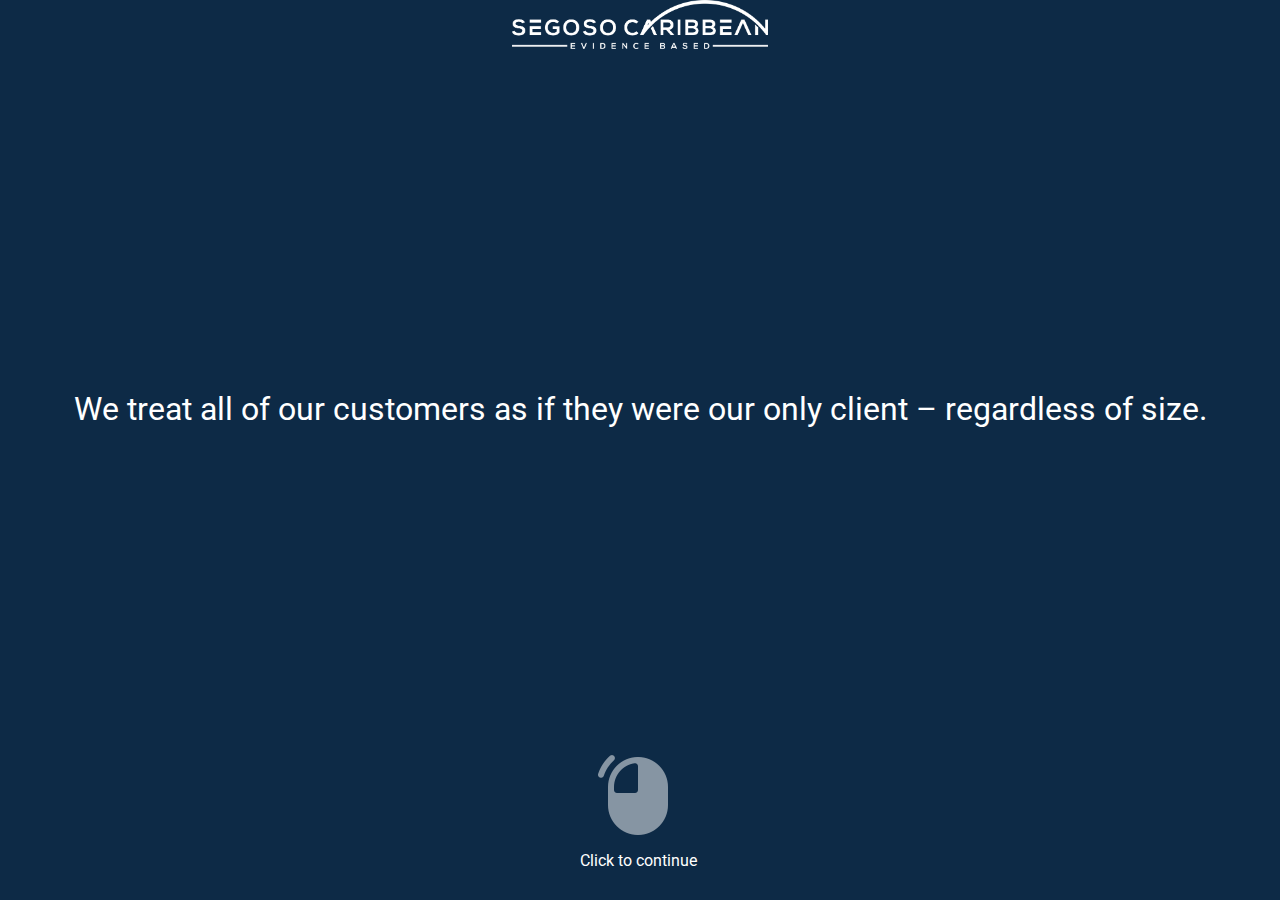
<file: index.html>
<!DOCTYPE html>
<html lang="en">
<head>
    <meta charset="UTF-8">
    <meta name="viewport" content="width=device-width, initial-scale=1.0">
    <link rel="shortcut icon" href="/images/favicon.ico" type="image/x-icon">
    <link rel="icon" href="/images/favicon.ico" type="image/x-icon">
    <link rel="stylesheet" href="css/main.css">
    <link rel="stylesheet" type="text/css" href="images/svg/sprite_60fps.css"/>

    <title>Segoso</title>
</head>
<body class="enterPage" onclick="changeText()">
        <div id="topMenu">
            <ul id="menu-left">
                <li><a href="#"></a></li>
            </ul>
            <a href="homepage.html" id="logoMenu"><img src="images/SEGOSO_logo_white.png" /></a>
            <ul id="menu-right">
                <li><a href="#"></a></li>
            </ul>
        </div>
        <div class="center" id="textDiv">
            <p id="textToChange" style="text-align:center; font-size: 2em; margin:20px">We treat all of our customers as if they were our only client – regardless of size.</p>
        </div>
        <div class="float"  onclick="changeText()">
            <button style="border: 0;background-color: transparent;display: block;margin-left: auto;margin-right: auto;"><img src="images/icons/left-click.png" style="opacity: 0.5;width: 100%;"/></button>
            <p style="text-align:center; font-size: 1em; line-height: 0%;">Click to continue</p>
        </div>
    <script>
        function changeText() {
            var x = document.getElementById("textToChange");
            x.classList.add('fade');

            setTimeout(() => {
                if (x.innerHTML === "We treat all of our customers as if they were our only client – regardless of size.") {
                    x.innerHTML = "Speed, clarity and results is what counts";
                    x.classList.remove('fade');
                }
                else if(x.innerHTML == "Speed, clarity and results is what counts"){
                    x.innerHTML = "Customers come to us because they need a team that is responsive,<br>reliable, and who get it done.";
                    x.classList.remove('fade');
                }
                else {
                    x.innerHTML = "";
                    setTimeout(() => {
                        window.open("homepage.html", "_self");
                    }, 500);
                }
            }, 500);
        }
    </script>
</body>
</html>
</file>
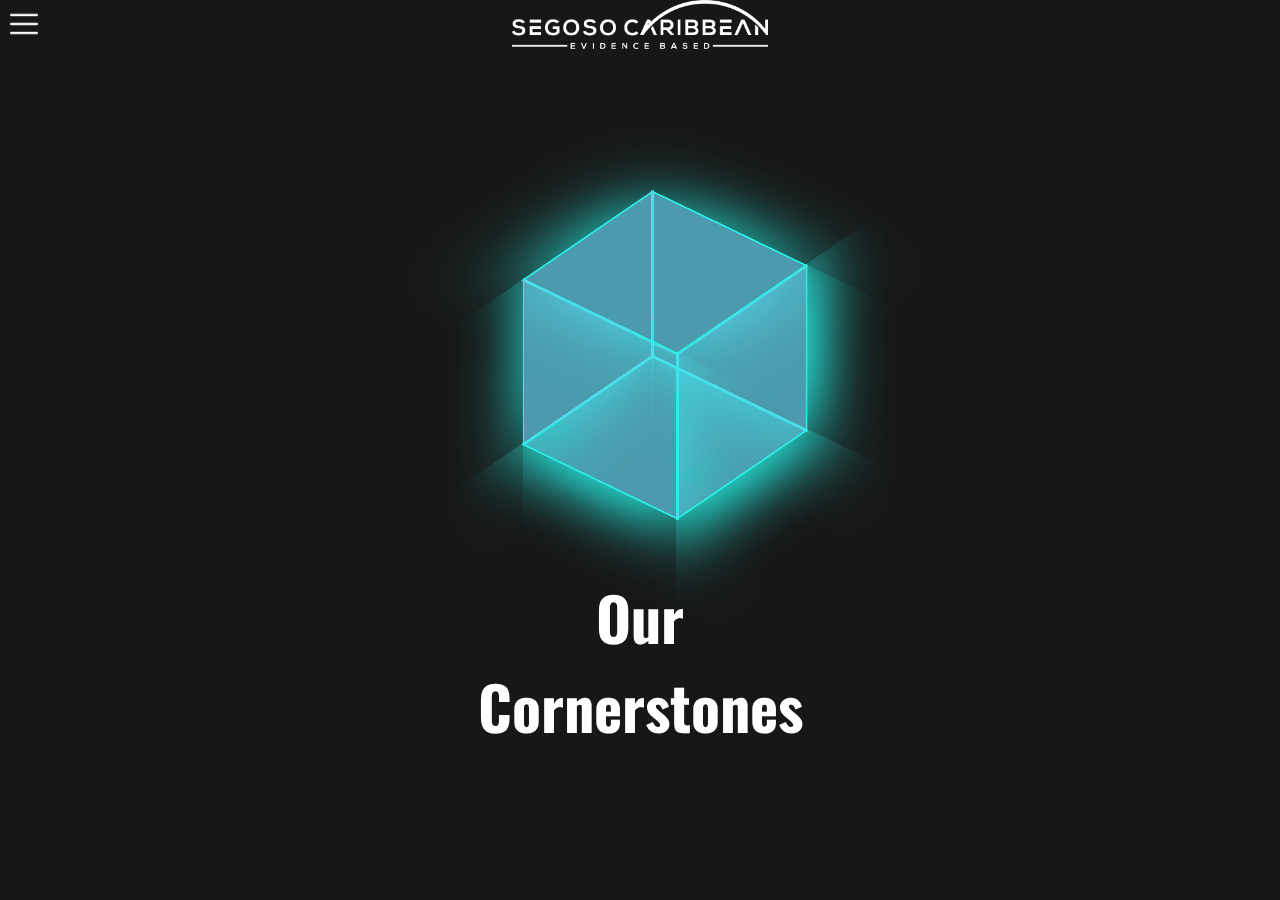
<file: culture.html>
<!DOCTYPE html>
<html lang="en">
<head>
    <meta charset="UTF-8">
    <meta name="viewport" content="width=device-width, initial-scale=1.0">
    <link rel="shortcut icon" href="/images/favicon.ico" type="image/x-icon">
    <link rel="icon" href="/images/favicon.ico" type="image/x-icon">
    <link rel="stylesheet" href="css/main.css">
    <link rel="stylesheet" type="text/css" href="images/svg/sprite_60fps.css"/>
    <script src="https://code.jquery.com/jquery-3.5.1.min.js" integrity="sha256-9/aliU8dGd2tb6OSsuzixeV4y/faTqgFtohetphbbj0=" crossorigin="anonymous"></script>
    <title>Home</title>

    <style>
        body{
            margin: unset;
            height: 100vh;
            background-color: #171717;
            color:white;
        }

        h1,h2,h2{
            margin:0;
        }

        #sect-1{
            transform: translate(0%, 75%);
        }

        #cube-container{
            box-sizing: border-box;
            transform-style: preserve-3d;
            top: 50%;
            left: 50%;
            position:relative;
            width: 200px;
            height: 200px;
            transition: 2s cubic-bezier(0.68, -0.55, 0.27, 1.55);
            transform: rotateX(-35deg)rotateY(-40deg)translate(-50%,-50%);
        }

        #cube-container .face{
            width: 200px;
            height: 200px;
            position:absolute;
            border: 2px solid #27f0e6;
            background: #63d5f170;
            box-shadow: 0px 0px 100px #27f0e6;
        }

        #cube-container .face.top{
            transform: rotateX(90deg);
            margin-top: -50%;
        }

        #cube-container .face.bottom{
            transform: rotateX(90deg);
            margin-top: 50%;
        }

        #cube-container .face.right{
            transform: rotateY(90deg);
            margin-left: 50%;
        }

        #cube-container .face.left{
            transform: rotateY(-90deg);
            margin-left: -50%;
        }

        #cube-container .face.back{
            transform: translateZ(100px)
        }

        #cube-container .face.front{
            transform: translateZ(-100px)
        }

        #cube-container:hover{
            transform: rotateX(45deg)rotateY(20deg)translate(-50%,-50%);
            transition: 2s cubic-bezier(0.68, 0.55, 0.27, 1.55);
        }

        /*Cornerstones code*/
        .cornerstones{
            display: flex;
            flex-direction: row;
            justify-content: center;
            align-items: center;
            gap: 100px;
            flex-wrap: wrap;
        }
        .cornerstones p{
            font-weight: bold;
            font-size: 40px;
        }

        .number{
            color: #1198D5;
            font-family: 'Oswald', sans-serif;
        }

        .title{
            text-decoration: underline;
        }

        .darkSide{
            display: flex;
            flex-direction: column;
            text-align: right;

        }

        .lightSide{
            text-align: left;
        }

        .culture{
            display: flex;
            flex-direction: row;
            flex-wrap: wrap;
            justify-content: space-around;
            gap: 150px;
        }

        .culture div{
            display: flex;
            flex-direction: column;
            justify-content: center;
            align-items: center;
        }

        .culture div p{
            text-align: center;
        }

        .culture p{
            font-size: 40px;
        }

    </style>
</head>
<body>
        <div id="topMenu" style="margin-bottom: 3%;">
            <ul id="menu-left">
                <li><a href="#" onclick="openMenu()"><img src="images/icons/menu.png" style="width: 5%;margin: 0" /></a></li>
            </ul>
            <a href="homepage.html" id="logoMenu"><img src="images/SEGOSO_logo_white.png" /></a>
            <ul id="menu-right">
                <li><a href="#"></a></li>
            </ul>
        </div>

        <nav class="animeNav" id="menu">
            <ul>
                <li><img src="images/icons/close.png" alt="close icon" class="close-icon" onclick="closeMenu()"></li>
                <li><a href="homepage.html">WHO WE ARE</a></li>
                <li><a href="whereWeAre.html">WHERE WE ARE</a></li>
                <li><a href="">WORK STYLE</a></li>
                <li><a href="team.html">OUR TEAM</a></li>
                <li><a href="contactUs.html">CONTACT US</a></li>
            </ul>
            <p class="lite-text">MENU</p>
        </nav>

        <div style="text-align: center" id="sect-1">
            <div id="cube-container">
                <div class="face top"></div>
                <div class="face right"></div>
                <div class="face bottom"></div>
                <div class="face left"></div>
                <div class="face back"></div>
                <div class="face front"></div>
            </div>
            <h2>Our<br>Cornerstones</h2>
        </div>

        <div class="float" style="display: none;" onclick="nextSlide()">
            <button style="border: 0;background-color: transparent;display: block;margin-left: auto;margin-right: auto;"><img src="images/icons/left-click.png" style="width: 100%;"/></button>
            <p style="text-align:center; font-size: 1em; line-height: 0%;">Click to continue</p>
        </div>

        <div class="cornerstones" style="display: none;">
            <div class="darkSide">
                <div id="cs-1">
                    <h2 class="number">01</h2>
                    <h2 class="title">RECRUITMENT</h2>
                    <p>We surround<br>ourselves with the<br>best</p>
                </div>

                <div id="cs-2">
                    <h2 class="number">02</h2>
                    <h2 class="title">MANAGEMENT</h2>
                    <p>We surround<br>ourselves with the<br>best</p>
                </div>
            </div>

            <div class="lightSide">
                <div id="cs-3">
                    <h2 class="number">03</h2>
                    <h2 class="title">QUALITY</h2>
                    <p>We monitor 100% of<br>events</p>
                </div>
                <br><br>
                <div id="cs-4">
                    <h2 class="number">04</h2>
                    <h2 class="title">FOCUS</h2>
                    <p>We watch your<br>ourselves with the<br>best</p>
                </div>
            </div>
        </div>

        <div style="text-align: center; display: none;" id="sect-1">
            <img src="images/icons/paper-plane.png" alt="earth icon">
            <h1>Our Company<br>Culture</h1>
        </div>

        <div class="culture" style="display: none;">
            <div>
                <img src="images/icons/facility.png" alt="">
                <p>Amazing facilities</p>
            </div>
            <div>
                <img src="images/icons/employees.png" alt="">
                <p>Strong focus on staff<br>development and<br>engagement</p>
            </div>
            <div>
                <img src="images/icons/single-point.png" alt="">
                <p>Single points of contact<br>for all our clients</p>
            </div>
            <div>
                <img src="images/icons/lightbulb-em.png" alt="">
                <p>Client-focus, quick<br>response and<br>flexibility</p>
            </div>
            <div>
                <img src="images/icons/flat-management.png" alt="">
                <p>Flat<br>management</p>
            </div>
            <div>
                <img src="images/icons/on-location.png" alt="">
                <p>Senior management<br>always on-location</p>
            </div>
        </div>


        <script>
            var menu = document.getElementById("menu");

            function closeMenu(){
                menu.style.top = "-100vh";
            }

            function openMenu(){
                menu.style.top = "0";
            }
        </script>
    </body>
</html>
</file>
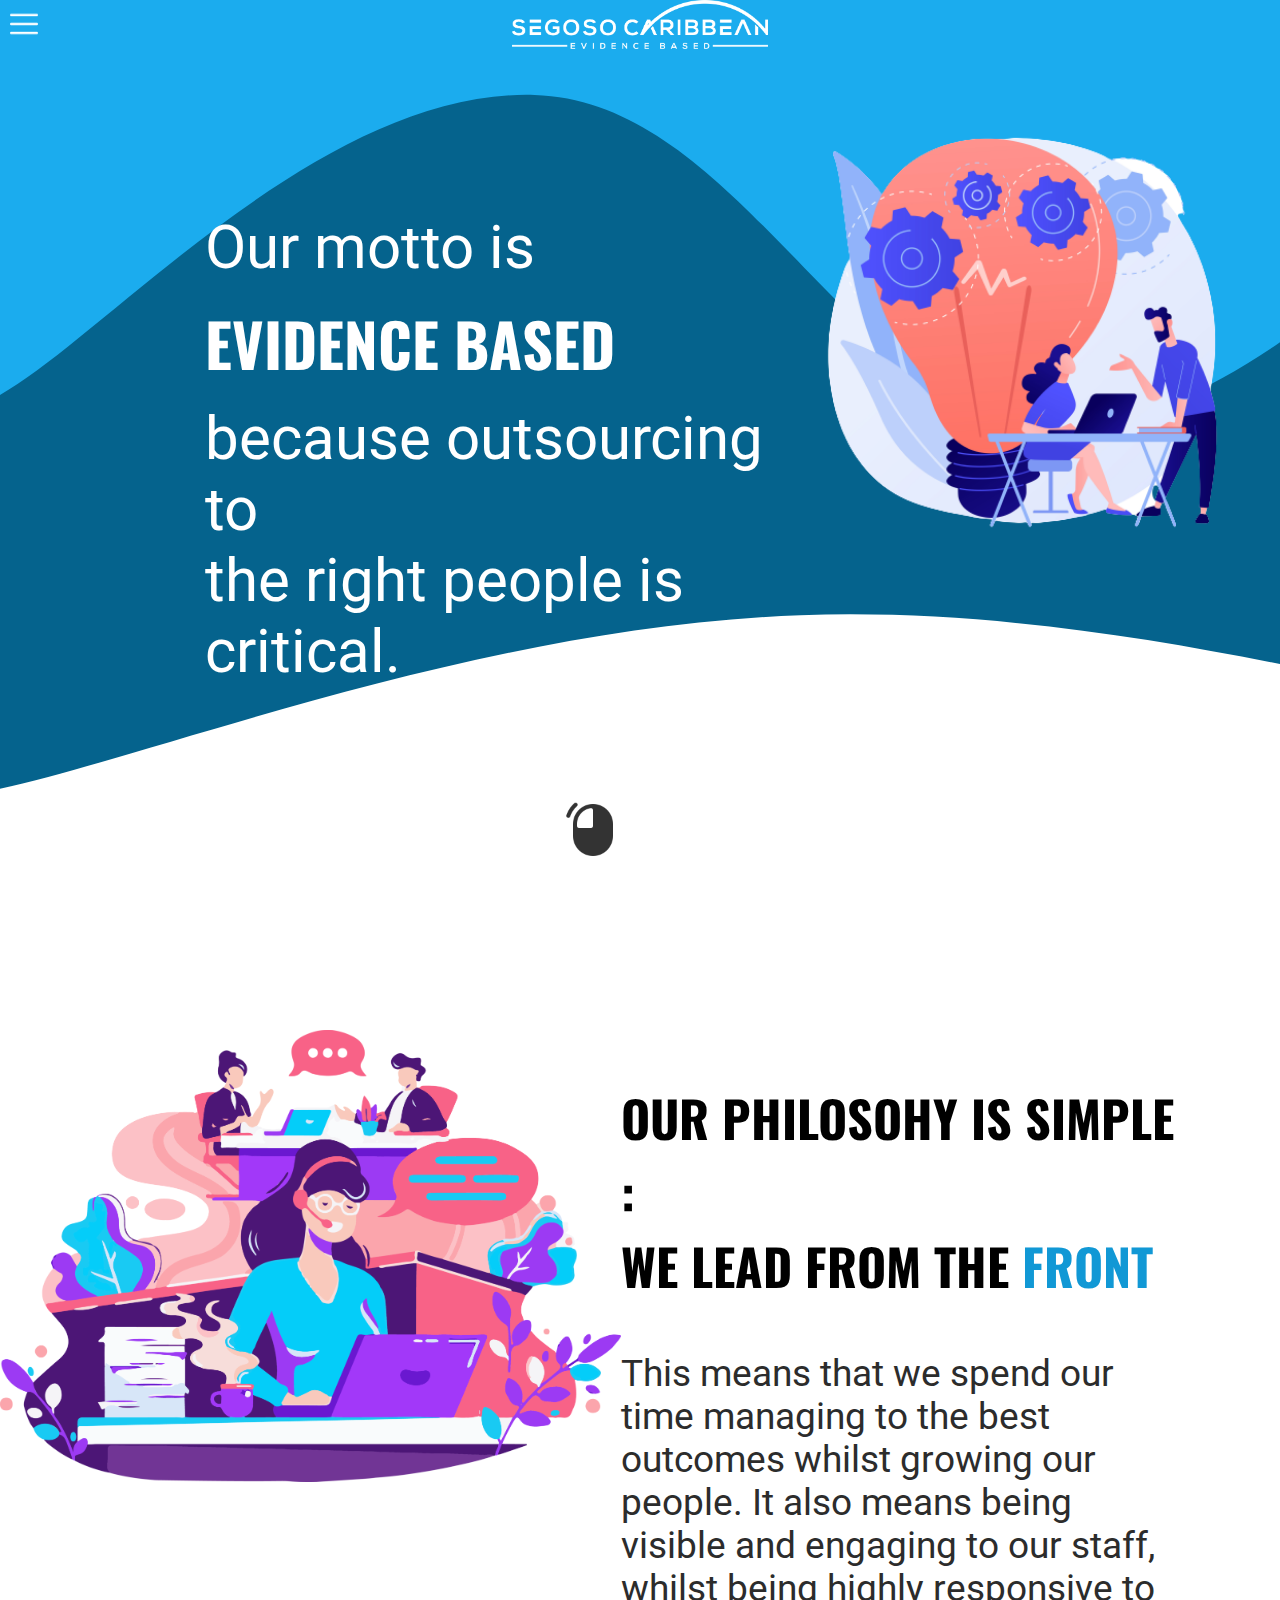
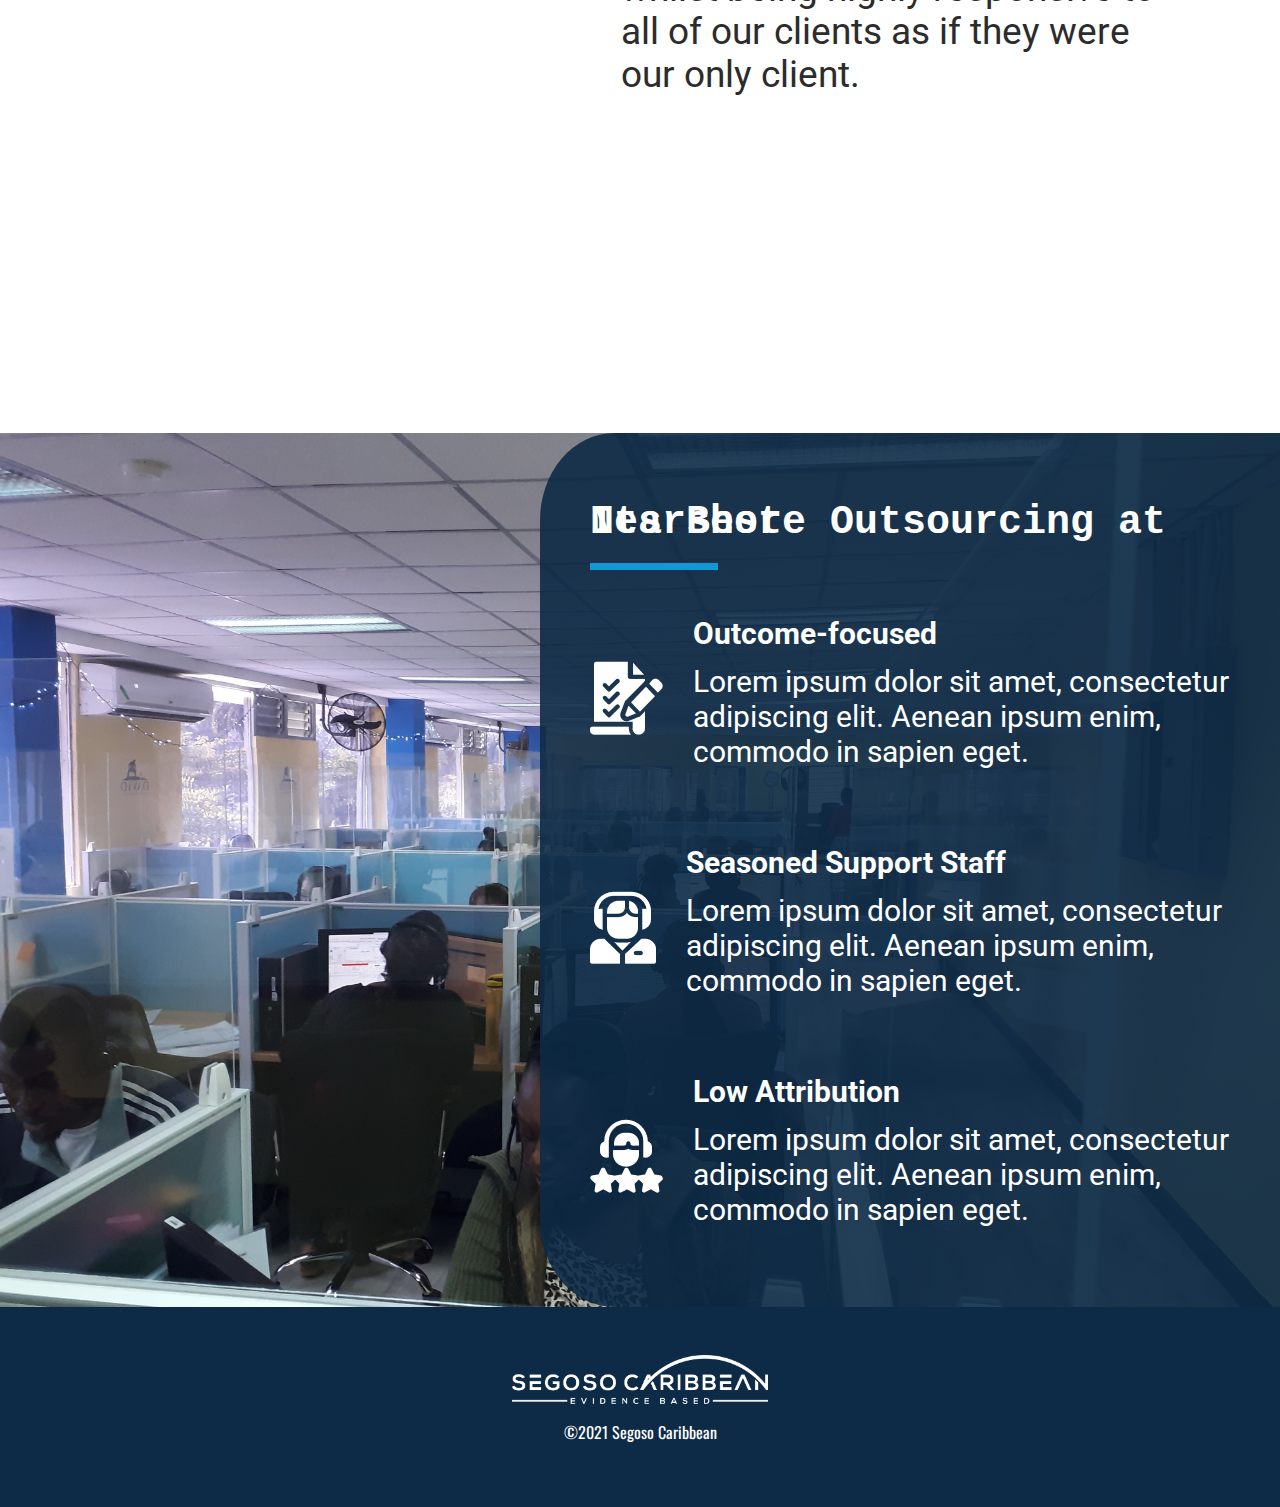
<file: homepage.html>
<!DOCTYPE html>
<html lang="en">
<head>
    <meta charset="UTF-8">
    <meta name="viewport" content="width=device-width, initial-scale=1.0">
    <link rel="shortcut icon" href="/images/favicon.ico" type="image/x-icon">
    <link rel="icon" href="/images/favicon.ico" type="image/x-icon">
    <link rel="stylesheet" href="css/main.css">
    <link rel="stylesheet" type="text/css" href="images/svg/sprite_60fps.css"/>
    <script src="https://code.jquery.com/jquery-3.5.1.min.js" integrity="sha256-9/aliU8dGd2tb6OSsuzixeV4y/faTqgFtohetphbbj0=" crossorigin="anonymous"></script>
    <title>Home</title>
</head>
<body style="background-color: white;">
    <div class="firstEncounter">
        <div id="topMenu">
            <ul id="menu-left">
                <li><a href="#" onclick="openMenu()"><img src="images/icons/menu.png" style="width: 5%;margin: 0" /></a></li>
            </ul>
            <a href="homepage.html" id="logoMenu"><img src="images/SEGOSO_logo_white.png" /></a>
            <ul id="menu-right">
                <li><a href="#"></a></li>
            </ul>
        </div>
            <!-- 1st div -->
            <div class="container active">
                <div style="margin:8% 0 12% 16%">
                    <p style="font-size: 60px;">Our motto is</p>
                    <h2 style="color: #fff;margin: 0; padding: 0; font-weight: bold;line-height: 0">EVIDENCE BASED</h2>
                    <p style="color: #fff;line-height: normal;font-size: 60px;">because outsourcing to<br>the right people is<br>critical.</p>
                </div>
                <div style="width: 45%;margin-top: 2%">
                    <img src="images/home-pic.png" alt="man talking to a woman" style="width: 100%"/>
                </div>
            </div>

            <button style="border: 0;background-color: transparent;display: block;margin-left: auto;margin-right: auto;" id="next"><img src="images/icons/left-click-black.png" style="opacity: 0.8" class="fixedBtn float" id="nextImg"/></button>

            <nav class="animeNav" id="menu">
                <ul>
                    <li><img src="images/icons/close.png" alt="close icon" class="close-icon" onclick="closeMenu()"></li>
                    <li class="tooltip"><a href="#">WHO WE ARE</a><span class="tooltiptext">Coming Soon</span></li>
                    <li><a href="whereWeAre.html">WHERE WE ARE</a></li>
                    <li class="tooltip"><a href="#">WORK STYLE</a><span class="tooltiptext">Coming Soon</span></li>
                    <li><a href="#" class="tooltip">OUR TEAM<span class="tooltiptext">Coming Soon</span></a></li>
                    <li><a href="contactUs.html">CONTACT US</a></li>
                </ul>
                <p class="lite-text">MENU</p>
            </nav>

        <!-- 2nd div -->
        <div class="container" style="padding-top: 10%; margin-bottom: 300px;" id="2ndDiv">
            <div style="width: 100%;">
                <img src="images/call-center-lady.png" alt="woman using a laptop" style="width: 100%"/>
            </div>
            <div style="flex-basis: 90%; margin-right: 100px;">
                <h3 style="font-size: 50px">OUR PHILOSOHY IS SIMPLE :<br>WE LEAD FROM THE <span style="color:#1198D5">FRONT</span></h2>
                <p style="color: #2c2c2c; font-size: 37px;">This means that we spend our time managing to the best outcomes whilst growing our people. It also means being visible and engaging to our staff, whilst being highly responsive to all of our clients as if they were our only client.</p>
            </div>
        </div>

        <!-- 3rd div -->
        <div class="container" id="3rdDiv" style="background-image: url('images/inside-building.jpg'); justify-content: flex-end; background-repeat: no-repeat; background-position: center 50%;background-size: cover; color:white; font-size: 30px;">
            <div style="flex-basis: 50%; padding: 50px; background-color: rgba(13, 42, 70, 0.9); border-radius: 10% 0% 00% 10%;">
                <h3 style="font-size: 40px; font-family: 'Courier New', Courier, monospace; line-height: 0;">Nearshore Outsourcing at Its Best</h3>
                <hr style="height: 7px; background-color: #1198D5; border: none; width: 20%; margin:0">
                <br>
                <ul>
                    <li><div style="display: flex; align-content: space-around;"><div style="align-self: center; margin-right: 30px;"><img src="images/icons/checklist.png" alt="list icon"></div><div><p style="font-weight: bold;line-height: 0;">Outcome-focused</p><p>Lorem ipsum dolor sit amet, consectetur adipiscing elit. Aenean ipsum enim, commodo in sapien eget.</p></div></div></li>
                    <br>
                    <li><div style="display: flex; align-content: space-around;"><div style="align-self: center; margin-right: 30px;"><img src="images/icons/headphone.png" alt="person wearing heaphones icon"></div><div><p style="font-weight: bold;line-height: 0;">Seasoned Support Staff</p><p>Lorem ipsum dolor sit amet, consectetur adipiscing elit. Aenean ipsum enim, commodo in sapien eget.</p></div></div></li>
                    <br>
                    <li><div style="display: flex; align-content: space-around;"><div style="align-self: center; margin-right: 30px;"><img src="images/icons/star-person.png" alt="person above starsicon"></div><div><p style="font-weight: bold;line-height: 0;">Low Attribution</p><p>Lorem ipsum dolor sit amet, consectetur adipiscing elit. Aenean ipsum enim, commodo in sapien eget.</p></div></div></li>
                </ul>
            </div>
        </div>
        <footer>
            <div class="centerFlex" style="background-color: #0D2A46;z-index: 2;">
                <img src="images/SEGOSO_logo_white.png" alt="logo" width="20%">
                <p style="font-family: 'Oswald', sans-serif;">&copy;2021 Segoso Caribbean</p>
            </div>
        </footer>
    </div>


    <script>
        var menu = document.getElementById("menu");

        function closeMenu(){
            menu.style.top = "-100vh";
        }

        function openMenu(){
            menu.style.top = "0";
        }

        var scrollTop, elementOffset2, elementOffset3, distance2, distance3;


        $("#next").click(function() {
            scrollTop = $(document).scrollTop();
            elementOffset2 = $('#2ndDiv').offset().top;
            distance2 = (elementOffset2 - scrollTop);
            console.log(distance2);
            if(distance2 < 1){
                $('html, body').animate({
                    scrollTop: $("#3rdDiv").offset().top
                }, 800);

            }
            else{
                $('html, body').animate({
                    scrollTop: $("#2ndDiv").offset().top
                }, 800);
            }
        });

        $(function(){
            $(window).scroll(function(){
            scrollTop = $(document).scrollTop();
            elementOffset2 = $('#2ndDiv').offset().top;
            distance2 = (elementOffset2 - scrollTop);
               if(distance2 <= -1135.90625){
                   $("#next").hide();
               }
               else{
                $("#next").show();
               }
            });
        });



    </script>
</body>
</html>
</file>
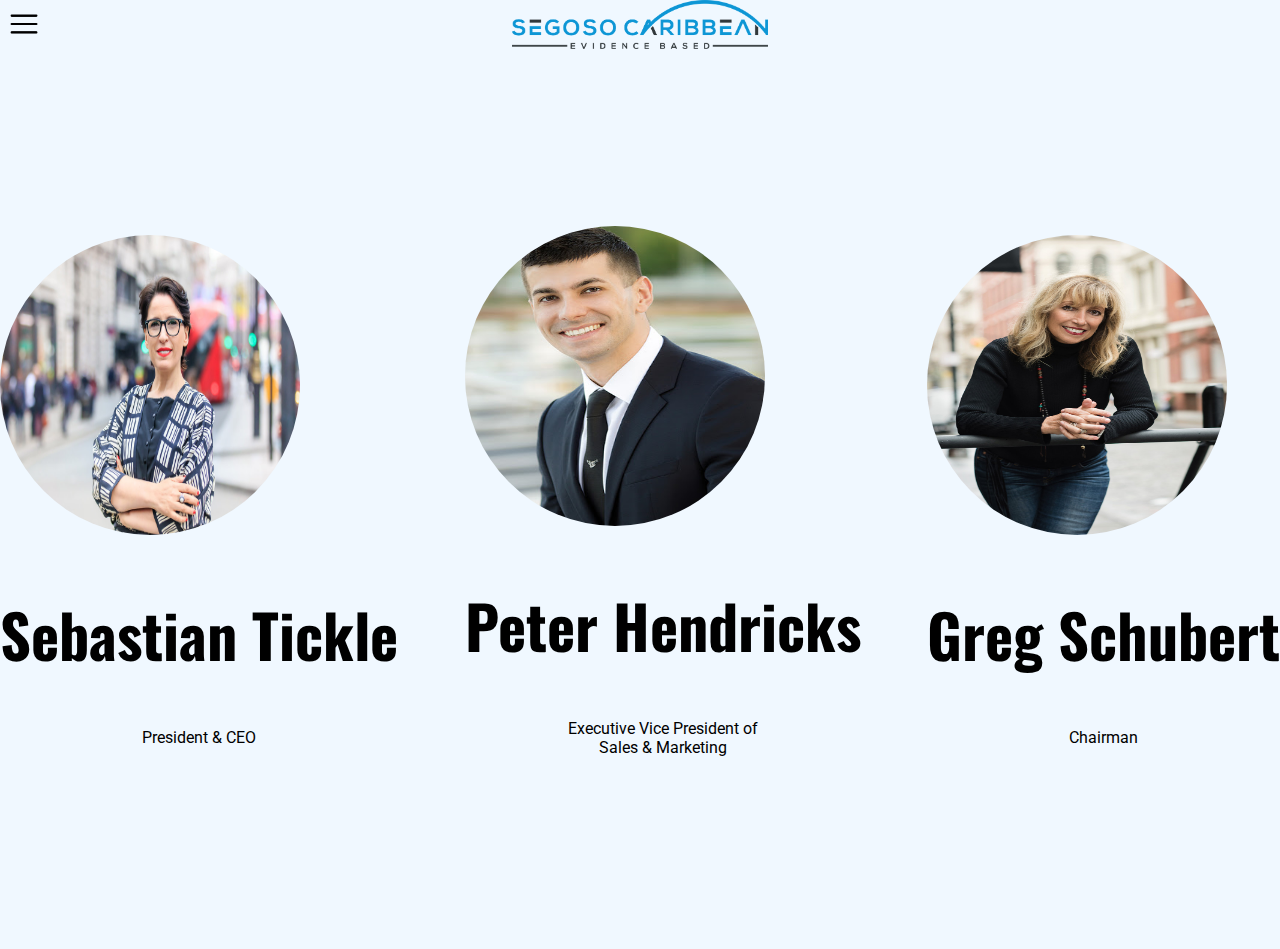
<file: team.html>
<!DOCTYPE html>
<html lang="en">
<head>
    <meta charset="UTF-8">
    <meta name="viewport" content="width=device-width, initial-scale=1.0">
    <link rel="shortcut icon" href="/images/favicon.ico" type="image/x-icon">
    <link rel="icon" href="/images/favicon.ico" type="image/x-icon">
    <link rel="stylesheet" href="css/main.css">
    <title>Our Team</title>

    <style>
        .member p{
            text-align: center;
            color: black;
        }

        .member img{
            width: 300px;
            height: 300px;
            border-radius: 100%;
        }
    </style>
</head>
<body style="background-color: aliceblue;">
    <div id="topMenu">
        <ul id="menu-left">
            <li><a href="#" onclick="openMenu()"><img src="images/icons/menu-black.png" style="width: 5%;margin: 0" /></a></li>
        </ul>
        <a href="homepage.html" id="logoMenu"><img src="images/SEGOSO_logo.png" /></a>
        <ul id="menu-right">
            <li><a href="#"></a></li>
        </ul>
    </div>
    <nav class="animeNav" id="menu">
        <ul>
            <li><img src="images/icons/close.png" alt="close icon" class="close-icon" onclick="closeMenu()"></li>
            <li class="tooltip"><a href="#">WHO WE ARE</a><span class="tooltiptext">Coming Soon</span></li>
            <li><a href="whereWeAre.html">WHERE WE ARE</a></li>
            <li class="tooltip"><a href="#">WORK STYLE</a><span class="tooltiptext">Coming Soon</span></li>
            <li><a href="team.html">OUR TEAM</a></li>
            <li><a href="contactUs.html">CONTACT US</a></li>
        </ul>
        <p class="lite-text">MENU</p>
    </nav>

    <div class="container" style="height: 100vh; align-items: center; justify-content: center; justify-content: space-between;">
        <div class="member">
            <img src="images/img1.jpg" alt="">
            <h2>Sebastian Tickle</h2>
            <p>President & CEO</p>
        </div>
        <div class="member">
            <img src="images/img2.jpg" alt="">
            <h2>Peter Hendricks</h2>
            <p>Executive Vice President of<br>Sales & Marketing</p>
        </div>
        <div class="member">
            <img src="images/img3.jpg" alt="">
            <h2>Greg Schubert</h2>
            <p>Chairman</p>
        </div>
    </div>
</body>
</html>
</file>
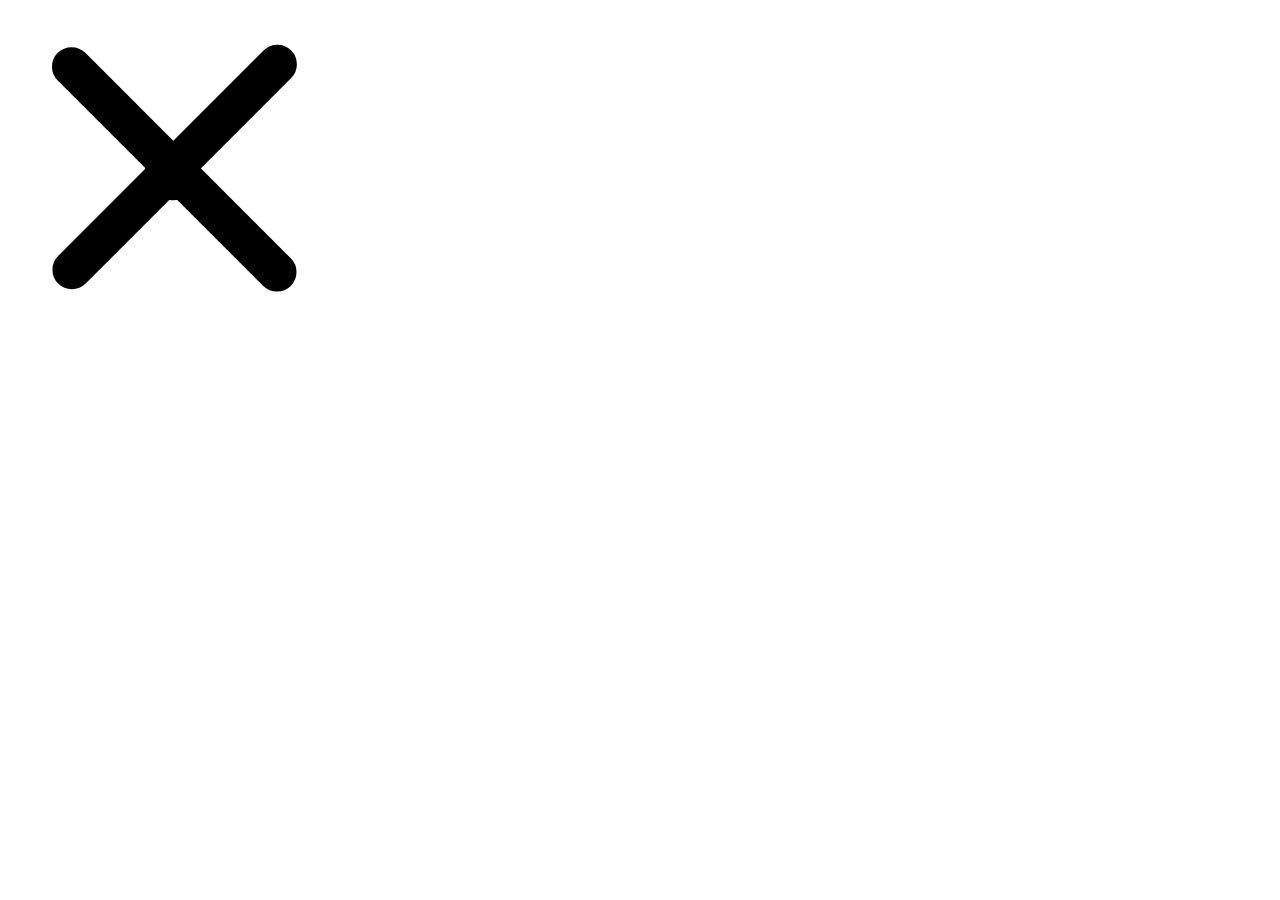
<file: images/svg/sprite_60fps.html>
<html>
<head>
  <link rel="stylesheet" type="text/css" href="sprite_60fps.css"/>
</head>
<body>
  <div class="shapeshifter play" style="background-image: url(sprite_60fps.svg)"></div>
</body>
</html>
</file>
<file: css/main.css>
@import url('https://fonts.googleapis.com/css2?family=Oswald:wght@400;700&family=Roboto:ital,wght@0,400;1,700&display=swap');

body{
  margin: 0;
  padding: 0;
  height: 100vh;
  background:  rgb(13,42, 70);;
  transition: background-color 1s ease;
}
body::-webkit-scrollbar {
  display: none;
  -ms-overflow-style: none;
  scrollbar-width: none;
}

.enterPage{
  cursor: pointer;
}

ul {
  list-style-type: none;
  margin: 0;
  padding: 0;
}

a{
  text-decoration: none;
}

nav{
  width: 100%;
}
.middle{
  position:absolute;
  top: 0;
  bottom:0;
  right: 0;
  left: 0;
  margin: auto; 
  max-width: 20%;
  max-height: 10%;
  height: auto;
  width: auto;
}


.center {
  display: flex;
  justify-content: center;
  align-items: center;
  height: 80vh;
  width: 100%;
}

p{
  font-family: 'Roboto', sans-serif;
  color: white;
}

h1,h2,h3{
  font-family: 'Oswald', sans-serif;
}

h1{
  font-size: 70px;
}

h2{
  font-size: 60px;
}

h3{
  font-size: 40px;
}
.quotes{
  margin: 0;
  padding: 0;
  height: 100vh;
  width: 100%;
}

.float {
	width: 150px;
  height: 150px;
  position: absolute;
	box-sizing: border-box;
	overflow: hidden;
	transform: translatey(0px);
	animation: float 6s ease-in-out infinite;
  bottom: 0;
  left: 44%
}

@keyframes float {
	0% {
		transform: translatey(0px);
	}
	50% {
		transform: translatey(-20px);
	}
	100% {
		transform: translatey(0px);
	}
}

.fade{
  opacity: 0;
}

#textToChange{
  transition: opacity 1s ease;
}

.firstEncounter{
  background-image: url("data:image/svg+xml,%3csvg xmlns='http://www.w3.org/2000/svg' version='1.1' xmlns:xlink='http://www.w3.org/1999/xlink' xmlns:svgjs='http://svgjs.com/svgjs' width='1366' height='768' preserveAspectRatio='none' viewBox='0 0 1366 768'%3e%3cg mask='url(%26quot%3b%23SvgjsMask1179%26quot%3b)' fill='none'%3e%3crect width='1366' height='768' x='0' y='0' fill='rgba(27%2c 172%2c 238%2c 1)'%3e%3c/rect%3e%3cpath d='M 0%2c337 C 91.2%2c285.8 273.6%2c75.8 456%2c81 C 638.4%2c86.2 730%2c369 912%2c363 C 1094%2c357 1275.2%2c113.4 1366%2c51L1366 768L0 768z' fill='rgba(5%2c 99%2c 141%2c 1)'%3e%3c/path%3e%3cpath d='M 0%2c673 C 136.6%2c643.4 409.8%2c534.8 683%2c525 C 956.2%2c515.2 1229.4%2c604.2 1366%2c624L1366 768L0 768z' fill='rgba(255%2c 255%2c 255%2c 1)'%3e%3c/path%3e%3c/g%3e%3cdefs%3e%3cmask id='SvgjsMask1179'%3e%3crect width='1366' height='768' fill='white'%3e%3c/rect%3e%3c/mask%3e%3c/defs%3e%3c/svg%3e");
  height: 100%;
  background-repeat: no-repeat;
  background-size: cover;
}

.container{
  display: flex;
  width: 100%;
  z-index: 0;
  position: relative;
}

.navBar{
  display: flex;
  width:100%;
  position: relative;
  top: 0;
  left: 0;
  padding-left: 1%;
  padding-top: 0.5%;
  padding-bottom: 1%;
  z-index: 2;
}

#morph{
  width: 100%;
  height: 100%;
  top: 0;
  left: 0;
  position: absolute;
  pointer-events: none;
}

#sect-1{
  opacity: 100%;
  transition: opacity 1s ease;
}

#sect-2{
  opacity: 0%;
  transition: opacity 1s ease;
}

.sect-2{
  opacity: 0%;
  transition: opacity 1s ease;
}

.pointer{
  pointer-events : auto !important;
}


.inTouch{
  background-image: linear-gradient(to right bottom, #1198d5, #1295d7, #1891d9, #228eda, #2c8adb, #3084d9, #367fd7, #3c79d5, #3f70d0, #4467ca, #495dc3, #4e53bc);
  padding-top: 7%;
  padding-bottom: 7%;
}

.card{
  background-color: white;
  border-radius: 3em;
  display: flex;
  padding: 2% 2% 2% 2%;
  margin-left: 2%;
  justify-content: center flex-start;
  flex-direction: column;
  color: #2c2c2c;
  box-shadow: 0 4px 8px 0 rgba(0, 0, 0, 0.2), 0 6px 20px 0 rgba(0, 0, 0, 0.19);
}

.card > p{
  font-size: 20px;
  color: #2c2c2c;
}

.card > h3{
  color: #2c2c2c;
}
button{
  border: none;
  border-radius: 20px;
}

.placeholder{
  background-image: linear-gradient(to bottom, #ffffff, #efeff9, #dee0f4, #cad1f0, #b4c3eb, #a6bae8, #98b1e4, #89a9e1, #81a3de, #799ddc, #7197d9, #6991d6);
  height: 15em;
  width: 100%;
  margin-top: 30%;
  overflow: auto;
  text-align: right;
  padding: 0;
}

.placeholderLeft{
  width: 100%;
  padding: 0;
  background-color: #6991D6;
  padding-left: 1%;
}

textarea{
  resize: none;
  color: white;
}

input{
  color: white;
}
.animeNav{
  position: absolute;
  width: 100%;
  height: 100vh;
  background: #000;
  z-index: 2;
  top: -100vh;
  left: 0;
  display: flex;
  align-items: center;
  justify-content: center;
  text-align: center;
  transition: 0.5s;
}

.animeNav ul li{
  font-family: 'Roboto', sans-serif;
  font-weight: bold;
  font-size: 50px;
  margin: 35px 0;
  letter-spacing: 5px;
}

.animeNav ul li a{
  text-decoration: none;
  color: #fff;
  position: relative;
}

.animeNav ul li a::after{
  content: '';
  height: 3px;
  width:0;
  background: #eea16d;
  position: absolute;
  bottom: 0;
  left: 0;
  transition: width 0.3s;
}

.animeNav ul li a:hover::after{
  width: 100%;
}

.lite-text{
  color: rgb(150, 150, 150);
  font-size: 300px;
  letter-spacing: 100px;
  opacity: 0.1;
  position: absolute;
  left: 52%;
  top: 28%;
  transform: translate(-50%, -50%);
  font-weight: bold;
  z-index: -1;
}
 
.close-icon{
  width: 20%;
  cursor: pointer;
  z-index: 2;
}
#topMenu {
	width: 100%;
	line-height: 25px;
	margin: 0 auto;
    position: relative;
}

#topMenu ul {
    list-style-type: none;
    text-align: center;
    margin: 0;
    padding: 10px;
    box-sizing: border-box; /* percentage width + padding */
    width: 45%;
    position: absolute;
    top: 0;
}


#topMenu #menu-left {
    left: 0;
}
#topMenu #menu-right {
    right: 0;
}

#topMenu li {
    display: inline;
    text-transform: uppercase;
}

#topMenu a {
	color: white;
	text-decoration: none;
}

#logoMenu {
    display: block;
    width: 20%;
    margin: 0 auto; /*center*/
}

#topMenu img {
    margin: 0 auto;
    display: block;
    max-height: 100%;
    max-width: 100%;
}

.centerFlex{
  display: flex;
  margin: 0;
  padding:0;
  flex-direction: column;
  width: 100%;
  height: 200px;
  box-shadow: none;
  justify-content: center;
  align-items: center;
}

.fixedBtn{
	position:fixed;
	width:60px;
	height:60px;
	bottom:40px;
	right:40px;
  color:#FFF;
  z-index: 1;
	text-align:center;
}

button{
  cursor:pointer;
}

.image1 {
  position: relative;
  top: 0;
  left: 0;
  z-index: 1;
  width:45%;
  margin-left: 10%;
}
.image2 {
  position: absolute;
  top: 295px;
  left: 1100px;
  
}

.tooltip .tooltiptext {
  top: -5px;
  left: 105%;
}

/* Tooltip container */
.tooltip {
  position: relative;
  display: inline-block;
  border-bottom: 1px dotted black; /* If you want dots under the hoverable text */
}

/* Tooltip text */
.tooltip .tooltiptext {
  visibility: hidden;
  width: 120px;
  background-color: #fff;
  color: #000;
  text-align: center;
  padding: 5px 0;
  font-size: 12px;
  border-radius: 6px;
  font-family: 'Roboto',sans-serif;
 
  /* Position the tooltip text - see examples below! */
  position: absolute;
  z-index: 1;
}

/* Show the tooltip text when you mouse over the tooltip container */
.tooltip:hover .tooltiptext {
  visibility: visible;
}

#map:before
{
    content: '';
    border: 1px solid black;
    display: block;
    width: 100%;
}

#map {
  width: 848px;
  height: 848px;
  border-radius: 50%;
  border: 10px #0F0F0F;
  border-style: double;
}

.marker {
  background-image: url('map-marker.png');
  background-size: cover;
  width: 50px;
  height: 50px;
  cursor: pointer;
}


/* change background and tip color to green */
.apple-popup .mapboxgl-popup-content {
  background-color: #0D2A46;
  border-radius: 50%;
  text-align: center;
  width: 300px;
  height: 300px;
  padding: 5% 10% 10% 10%;
  justify-content: center;
  align-items: center;
  display: flex;
  flex-direction: column;
}

.apple-popup .mapboxgl-popup-close-button{
  display: none;
}

.apple-popup .mapboxgl-popup-content > h3{
  font-size: 40px;
  color: #FFCC66;
}

.apple-popup .mapboxgl-popup-content > p{
  font-size: 20px;
  line-height: 1;
  margin: 0;
}
</file>
<file: images/svg/sprite_60fps.css>
@keyframes play24 {
  0% {
    background-position: 0px 0px;
  }
  100% {
    background-position: -7896px 0px;
  }
}
.shapeshifter {
  animation-duration: 400ms;
  animation-timing-function: steps(24);
  width: 329px;
  height: 329px;
  background-repeat: no-repeat;
}
.shapeshifter.play {
  animation-name: play24;
}
</file>
